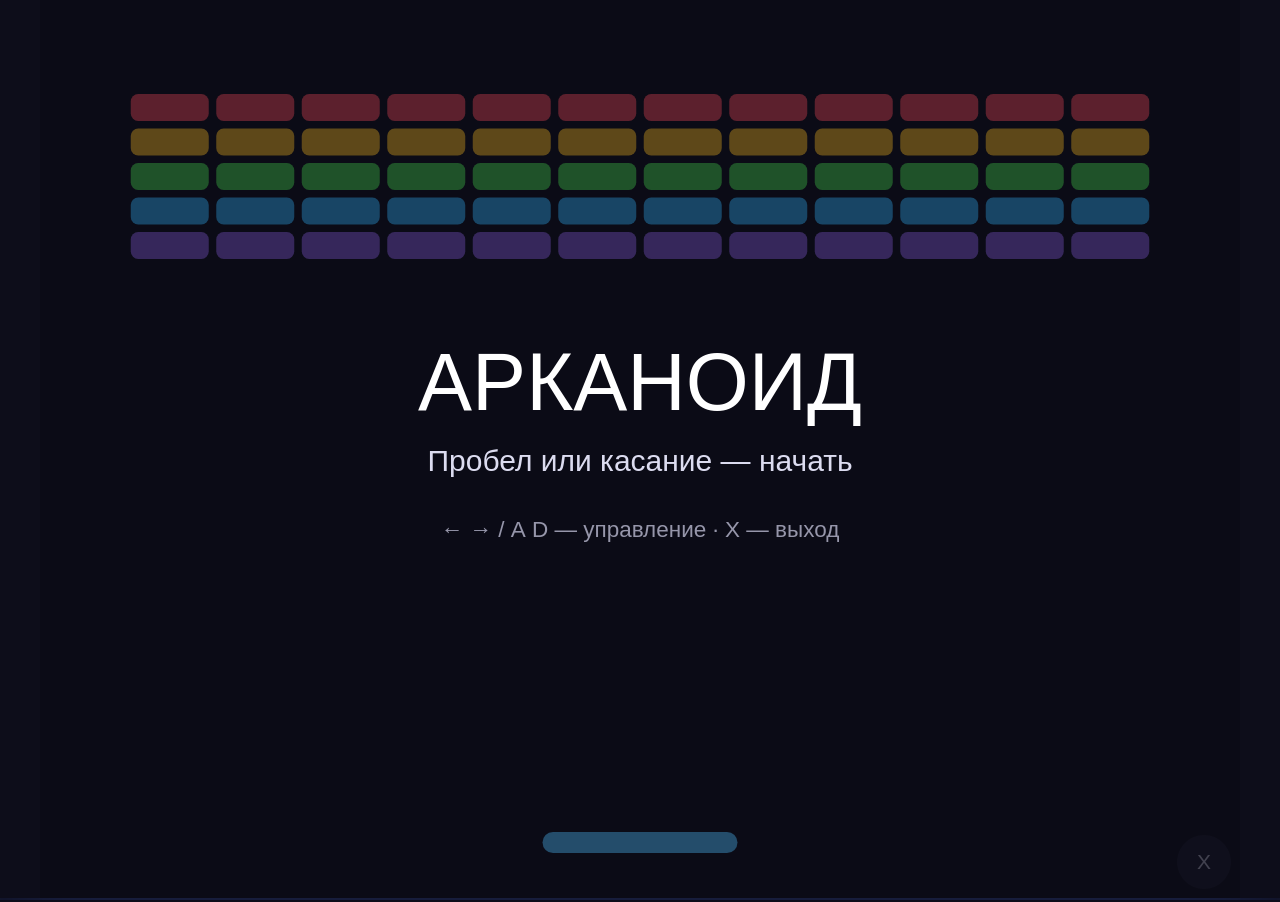
<file: Bonsai2/index.html>
<!DOCTYPE html>
<html lang="ru">
<head>
  <meta charset="UTF-8">
  <meta name="viewport" content="width=device-width, initial-scale=1.0, maximum-scale=1.0, user-scalable=no">
  <title>Арканоид</title>
  <style>
    html,
    body {
      margin: 0;
      padding: 0;
      width: 100%;
      height: 100%;
      background: #0d0d1a;
      overflow: hidden;
      touch-action: none;
      -webkit-user-select: none;
      user-select: none;
      -webkit-tap-highlight-color: transparent;
    }
    body {
      display: flex;
      justify-content: center;
      align-items: center;
    }
    canvas {
      box-shadow: 0 0 80px rgba(80, 120, 255, 0.3);
    }
  </style>
</head>
<body>
  <script src="p5.min.js"></script>
  <script src="game.js"></script>
</body>
</html>
</file>
